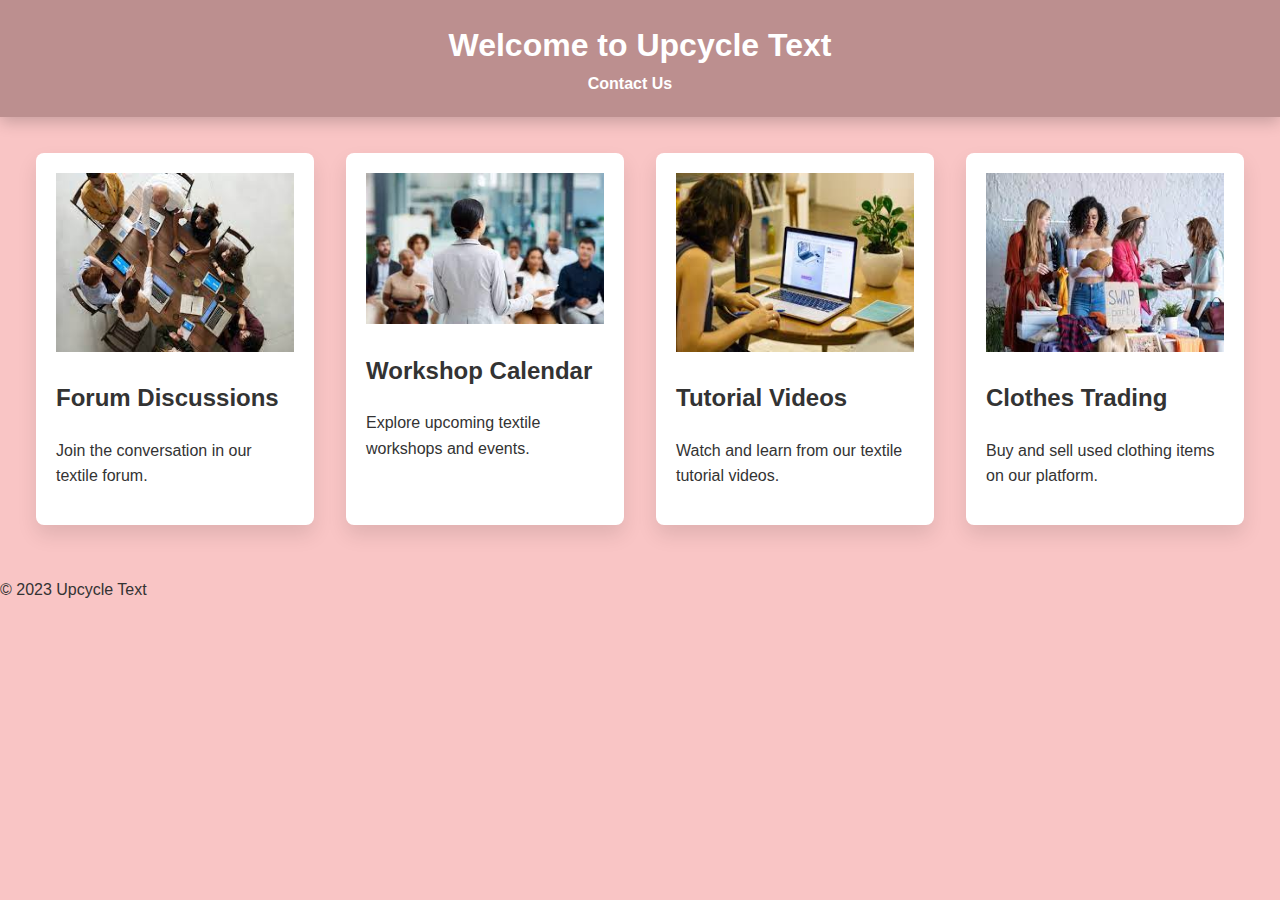
<file: index.html>
<!DOCTYPE html>
<html lang="en">
<head>
    <meta charset="UTF-8">
    <meta name="viewport" content="width=device-width, initial-scale=1.0">
    <title>Upcycle Text</title>
    <link rel="stylesheet" href="index_style.css">
</head>
<body>
    <header>
        <h1>Welcome to Upcycle Text</h1>
        <nav>
            <ul>
                <li><a href="mailto:UpcycleText@gmail.com">Contact Us</a></li>
                <!-- <li><a href="login_page.php">Login</a></li> --> 
            </ul>
        </nav>
    </header>

    <main>
        <section class="feature">
            <a href="forumtrial.php">
                <img src="images/discussion.jpeg" alt="Forum" width="100%" height="179">
            </a>
            <h2>Forum Discussions</h2>
            <p>Join the conversation in our textile forum.</p>
        </section>

        <section class="feature">
            <a href="Calendar/workshop_calendar.html">
                <img src="images/workshop.jpeg" alt="Workshops" width="100%">
            </a>
            <h2>Workshop Calendar</h2>
            <p>Explore upcoming textile workshops and events.</p>
        </section>

        <section class="feature">
            <a href="tutorial_library.html">
                <img src="images/tutorial3.jpeg" alt="Tutorial Videos" width="100%" height="179">
            </a>
            <h2>Tutorial Videos</h2>
            <p>Watch and learn from our textile tutorial videos.</p>
        </section>

        <section class="feature">
            <a href="trading_page1.php">
                <img src="images/clothes1.jpeg" alt="Clothing Trading" width="100%" height="179">
            </a>
            <h2>Clothes Trading </h2>
            <p>Buy and sell used clothing items on our platform.</p>
        </section>
    </main>

    <footer>
        <p>&copy; 2023 Upcycle Text</p>
    </footer>
</body>
</html>
</file>
<file: index_style.css>
/* Reset some default styles */
body, h1, ul, li {
    margin: 0;
    padding: 0;
}

/* Set pastel pink as the primary color */
body {
    font-family: Arial, sans-serif;
    background-color: #f9c5c5; /* Light Pastel Pink Background */
    color: #333; /* Text Color */
    line-height: 1.6;
}

header {
    background-color: rosybrown; /* Light Pastel Red Header Background */
    color: #fff;
    text-align: center;
    padding: 20px 0;
    box-shadow: 0 5px 15px rgba(0, 0, 0, 0.2); /* 3D effect - Shadow */
}

header h1 {
    font-size: 2rem;
}

nav ul {
    list-style-type: none;
    display: inline; 
}

nav ul li {
    display: inline;
    margin-right: 20px;
}

nav ul li a {
    color: #fff;
    text-decoration: none;
    font-weight: bold;
    transition: color 0.3s ease;
    display: inline;
}

nav ul li a:hover {
    color: #f56a7e; /* Hover color - Pastel Red */
}

/* Styling for the dropdown menu */
.dropdown-content {
    display: none;
    position: absolute;
    background-color: #fff; /* White Background for Dropdown */
    box-shadow: 0 4px 8px rgba(0, 0, 0, 0.2);
    z-index: 1;
    top: 100%; /* Position dropdown below the parent item */
    left: 0; /* Align dropdown with the left edge of the parent item */
    min-width: 150px; /* Set a minimum width for the dropdown */
}

/* Show the dropdown when hovering over the parent item */
nav ul li:hover .dropdown-content {
    display: block;
}

.dropdown-content li {
    text-align: center;
    padding: 10px;
    border-top: 1px solid #ccc; /* Add a top border to separate items */
}

/* Add some space below the dropdown menu items */
.dropdown-content li:not(:last-child) {
    margin-bottom: 5px;
}

/* Styling for feature sections */
main {
    display: flex;
    justify-content: space-around;
    flex-wrap: wrap;
    padding: 20px;
}

.feature {
    flex: 1;
    max-width: 300px;
    margin: 16px;
    padding: 20px;
    background-color: #fff; /* White Background for Sections */
    border-radius: 8px;
    box-shadow: 0 10px 20px rgba(0, 0, 0, 0.1); /* 3D effect - Deeper Shadow */
    transition: transform 0.3s ease; /* 3D effect - Transform */
}

.feature:hover {
    transform: translateY(-5px); /* 3D effect - Move Up on Hover */
}


/* Add more specific styling for your feature sections here */
/* For example, you can set max-width and height for images, or add more background colors */
</file>
